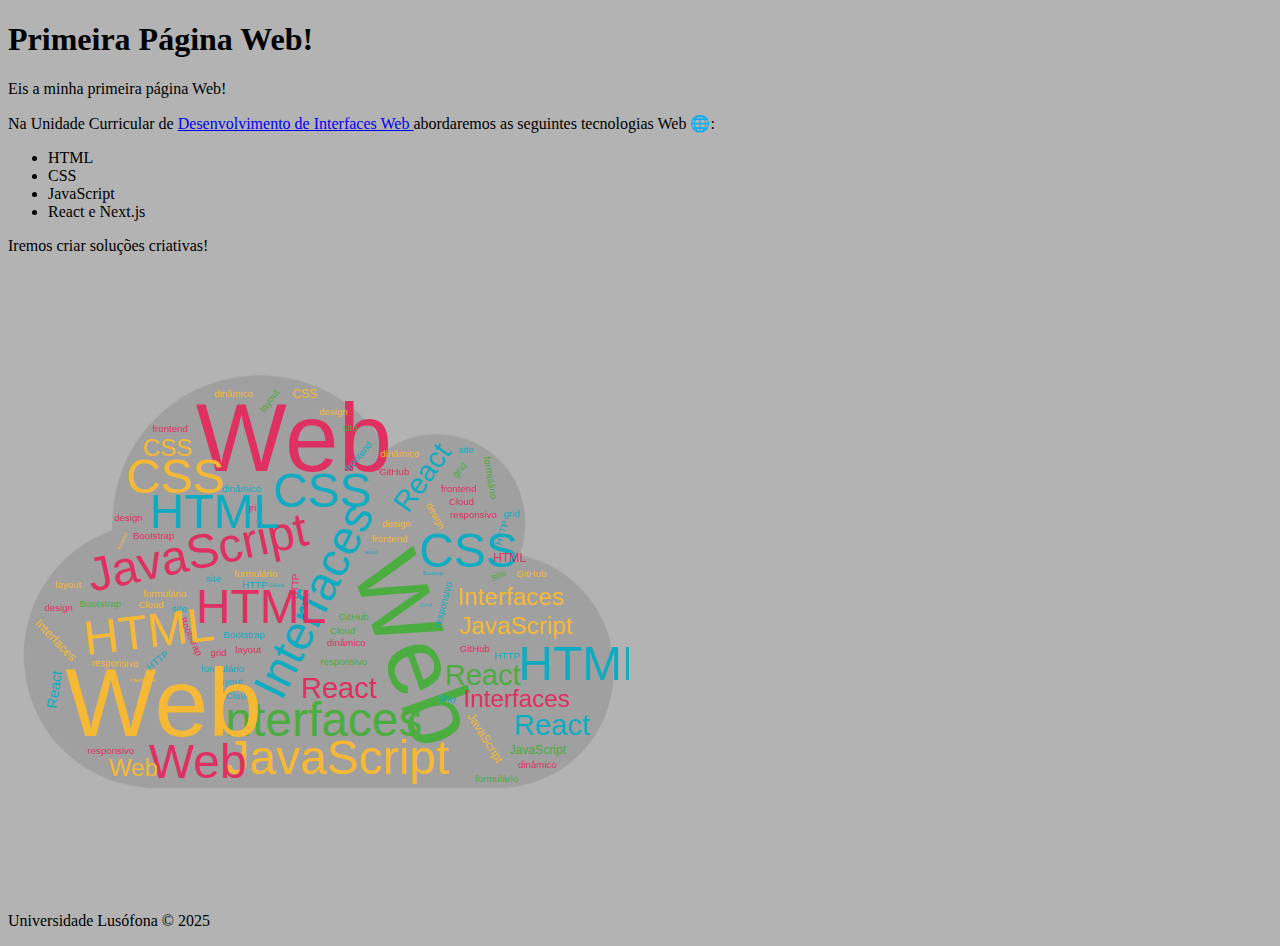
<file: index.html>
<!DOCTYPE html>
<html lang="pt">
<head>
    <meta charset="utf-8">
    <title>Primeira Página</title>
    <link rel="stylesheet" href="styles.css" />
</head>
<body>

<header>
    <h1>Primeira Página Web!</h1>
</header>

<main>
    <p>Eis a minha primeira página Web!</p>
    <p>
        Na Unidade Curricular de
        <a href="https://moodle.ensinolusofona.pt/course/view.php?id=11232">
            Desenvolvimento de Interfaces Web
        </a>
        abordaremos as seguintes tecnologias Web &#127760;:
    </p>

    <ul>
        <li>HTML</li>
        <li>CSS</li>
        <li>JavaScript</li>
        <li>React e Next.js</li>
    </ul>

    <p>Iremos criar soluções criativas!</p>
    <img src="images/diw.svg" alt="Desenvolvimento de Interfaces Web">
</main>

<footer>
    <p>Universidade Lusófona © 2025</p>
</footer>

</body>
</html>
</file>
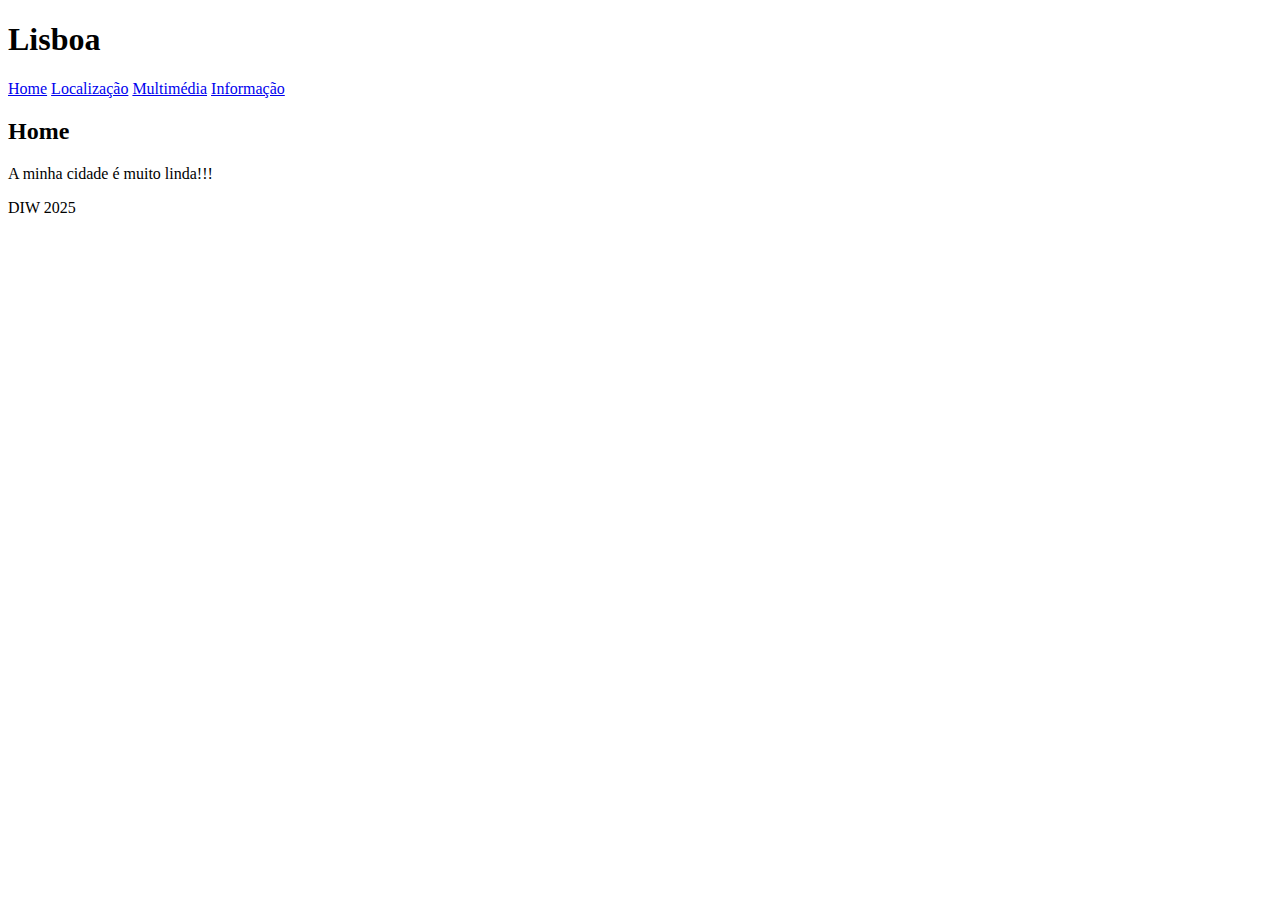
<file: cidade/index.html>
<!DOCTYPE html>
<html lang="pt">
    <head>
        <meta charset="UTF-8">
        <title>Cidade</title>
    </head>
    <body>
        <header>
            <h1>Lisboa</h1>
            <nav>
                <a href="index.html">Home</a>
                <a href="local.html">Localização</a>
                <a href="multimedia.html">Multimédia</a>
                <a href="info.html">Informação</a>
            </nav>
        </header>
        <main>
            <h2>Home</h2>
            <p>A minha cidade é muito linda!!!</p>
        </main>
        <footer>
            <p>DIW 2025</p>
        </footer>
    </body>
</html>
</file>
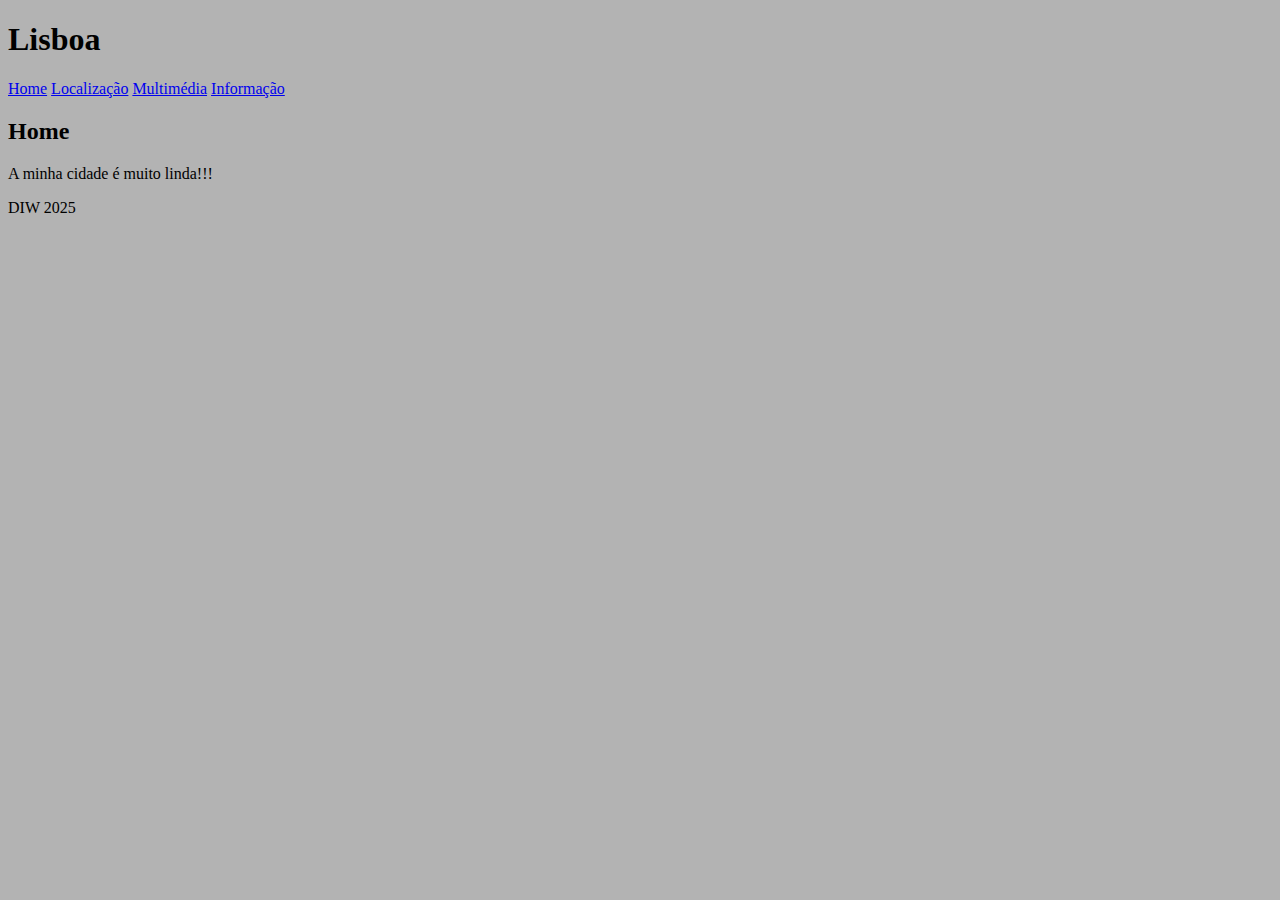
<file: Lab3/index.html>
<!DOCTYPE html>
<html lang="pt">
    <head>
        <meta charset="UTF-8">
        <title>Cidade</title>
        <link rel="stylesheet" href="../../styles.css">
    </head>
    <body>
        <header>
            <h1>Lisboa</h1>
            <nav>
                <a href="index.html">Home</a>
                <a href="local.html">Localização</a>
                <a href="multimedia.html">Multimédia</a>
                <a href="info.html">Informação</a>
            </nav>
        </header>
        <main>
            <h2>Home</h2>
            <p>A minha cidade é muito linda!!!</p>
        </main>
        <footer>
            <p>DIW 2025</p>
        </footer>
    </body>
</html>
</file>
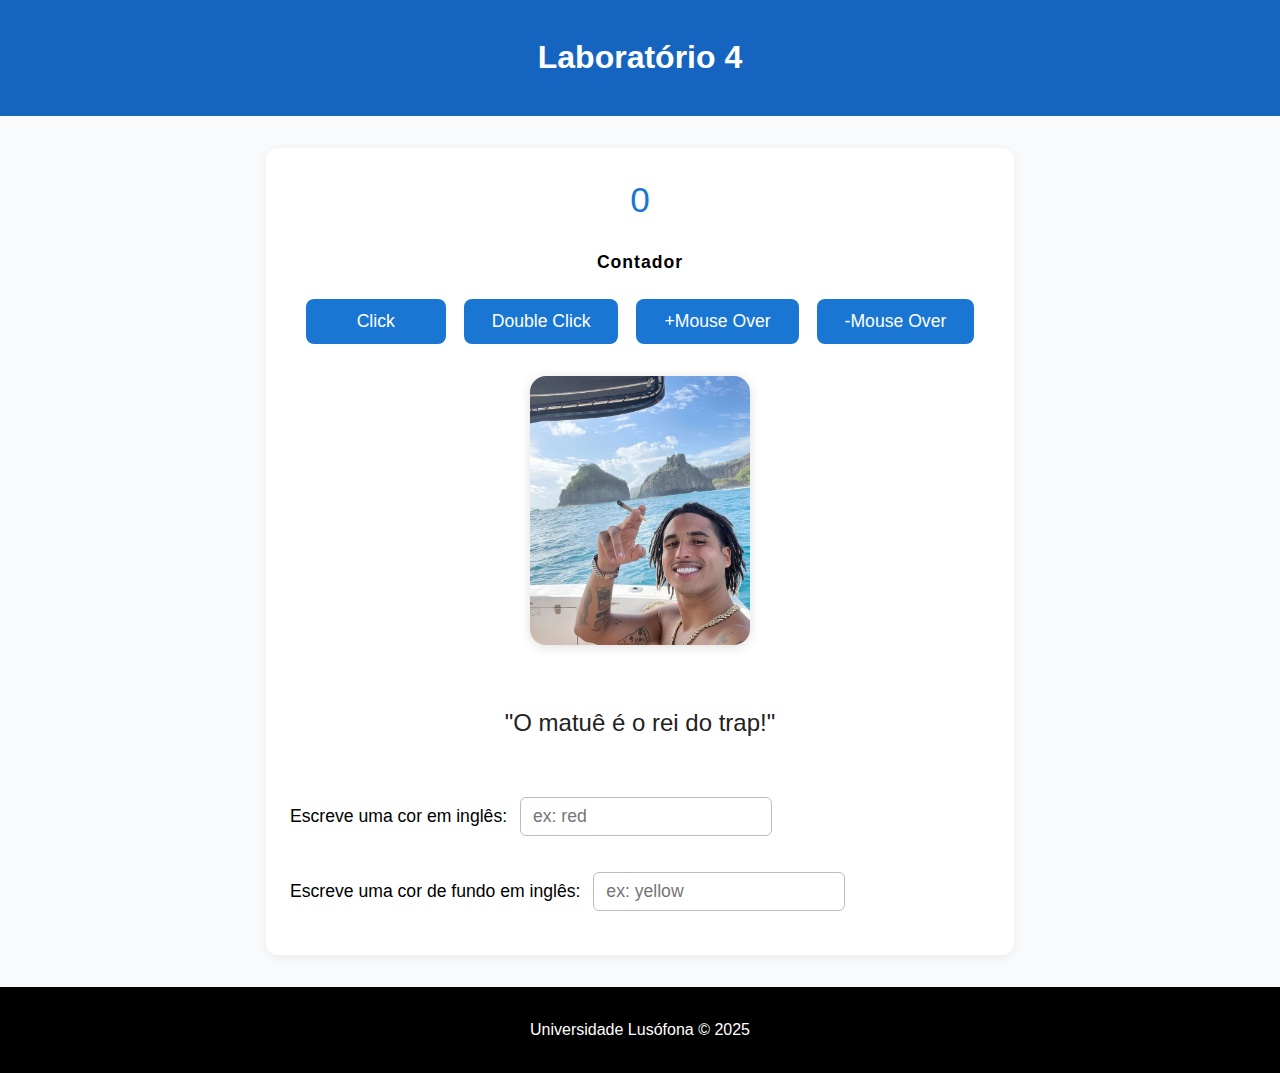
<file: Lab4/index.html>
<!DOCTYPE html>
<html lang="pt">
<head>
    <meta charset="UTF-8">
    <title>Lab4</title>
    <link rel="stylesheet" href="css/style.css">
</head>
<body>
    <header>
        <h1>Laboratório 4</h1>
    </header>
    <main>
        <span class="contador" id="contador">0</span>

        <section>
            <div class="btns">
                <div class="btn-label">Contador</div>
                <button onclick="incrementar()">Click</button>
                <button ondblclick="incrementar()">Double Click</button>
                <button onmouseover="incrementar()">+Mouse Over</button>
                <button onmouseover="decrementar()">-Mouse Over</button>
            </div>
        </section>

        <section class="mateus-img-area">
            <img src="images/mateus.jpeg" alt="Mateus"
                onmouseover="iniciarContagem()"
                onmouseout="pararContagem()"
            >
        </section>

        <section>
            <div class="matue-frase" id="matueFrase"
                onmouseover="mudarFrase(true)"
                onmouseout="mudarFrase(false)"
                onclick="trocarFrase()"
                style="background: none;"
            >
                "O matuê é o rei do trap!"
            </div>
        </section>

        <section>
            <div class="pergunta">
                Escreve uma cor em inglês:
                <input class="input-cor" id="inputCorTexto" type="text" placeholder="ex: red" oninput="mudarCorTexto()">
            </div>
        </section>

        <section>
            <div class="pergunta">
                Escreve uma cor de fundo em inglês:
                <input class="input-cor" id="inputCorFundo" type="text" placeholder="ex: yellow" oninput="mudarCorFundo()">
            </div>
        </section>
    </main>
    <footer>
        <p>Universidade Lusófona &copy; 2025</p>
    </footer>
    <script src="scripts/main.js"></script>
</body>
</html>
</file>
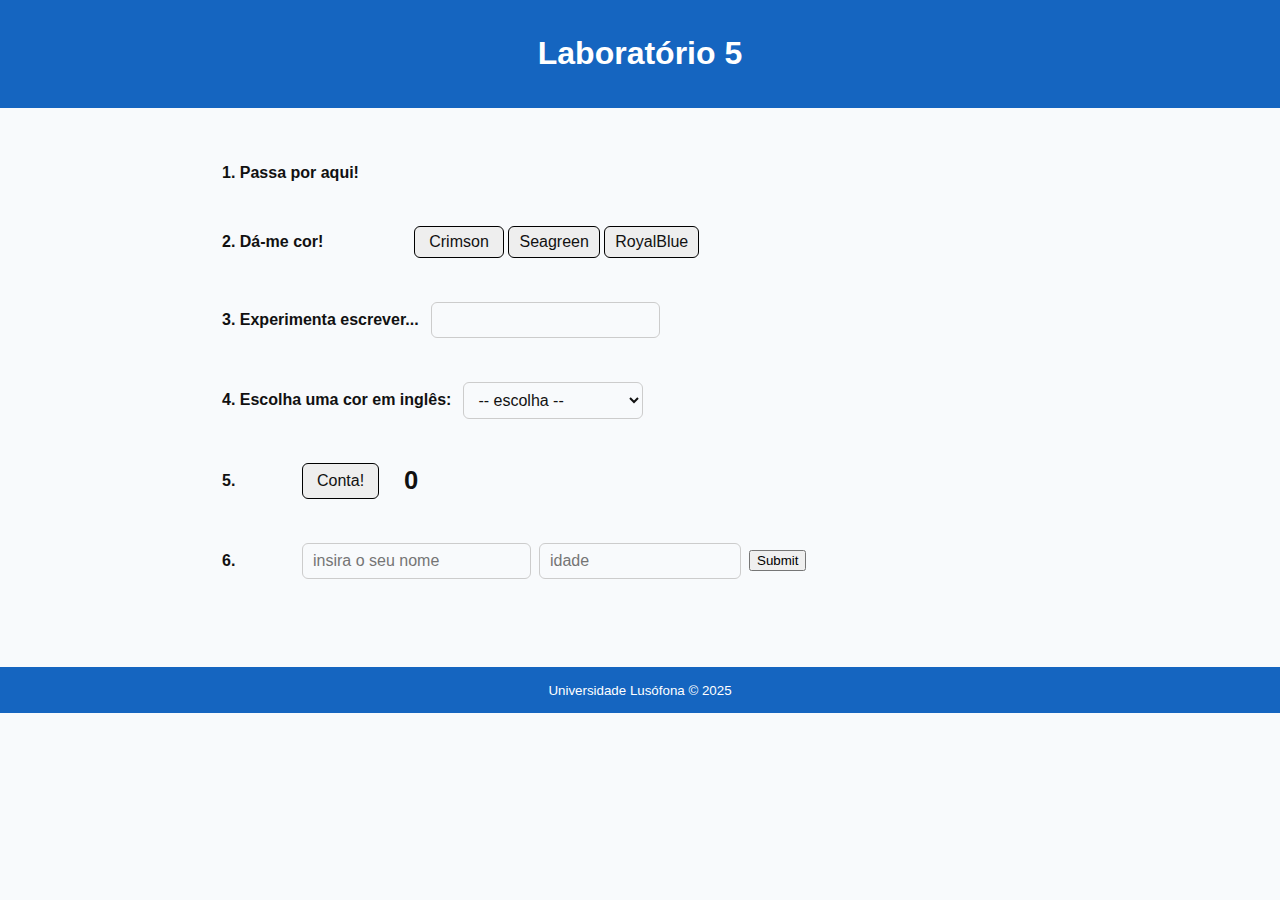
<file: Lab5/index.html>
<!DOCTYPE html>
<html lang="pt">
<head>
    <meta charset="utf-8">
    <title>Lab5</title>
    <meta name="viewport" content="width=device-width,initial-scale=1">
    <link rel="stylesheet" href="css/style.css">
</head>
<body>
    <header>
        <h1>Laboratório 5</h1>
    </header>

    <main>
        <section id="passa">
            <div class="row">
                <div id="passa-label" class="label"
                     onmouseover="handlePassaOver()"
                     onmouseout="handlePassaOut()">1. Passa por aqui!</div>
            </div>
        </section>

        <section id="pinta">
            <div class="row">
                <div id="pinta-label" class="label">2. Dá-me cor!</div>
                <div>
                    <button class="small" data-color="crimson">Crimson</button>
                    <button class="small" data-color="seagreen">Seagreen</button>
                    <button class="small" data-color="royalblue">RoyalBlue</button>
                </div>
            </div>
        </section>

        <section id="escreve">
            <div class="row">
                <div class="label">3. Experimenta escrever...</div>
                <input id="digit-input" type="text" oninput="handleDigitInput(event)">
            </div>
        </section>

        <section id="escolhe">
            <div class="row">
                <div class="label">4. Escolha uma cor em inglês:</div>
                <select id="color-select" onchange="aplicarCorFundo.call(this)">
                    <option value="">-- escolha --</option>
                    <option value="white">White</option>
                    <option value="lightyellow">LightYellow</option>
                    <option value="skyblue">SkyBlue</option>
                    <option value="lavender">Lavender</option>
                    <option value="lightgreen">LightGreen</option>
                </select>
            </div>
        </section>

        <section id="conta">
            <div class="row contador-wrap">
                <div class="label">5.</div>
                <button id="conta-btn">Conta!</button>
                <div class="counter-display" id="counter">0</div>
            </div>
        </section>

        <section id="evento6">
            <div class="row">
                <div class="label">6.</div>
                <form id="form6">
                    <input id="nome" type="text" placeholder="insira o seu nome" required>
                    <input id="idade" type="number" placeholder="idade" required min="0" style="width:100px">
                    <input type="submit" value="Submit">
                </form>
            </div>
            <p id="saudacao"></p>
        </section>
    </main>

    <footer>
        <small>Universidade Lusófona © 2025</small>
    </footer>
    <script src="scripts/main.js"></script>
</body>
</html>
</file>
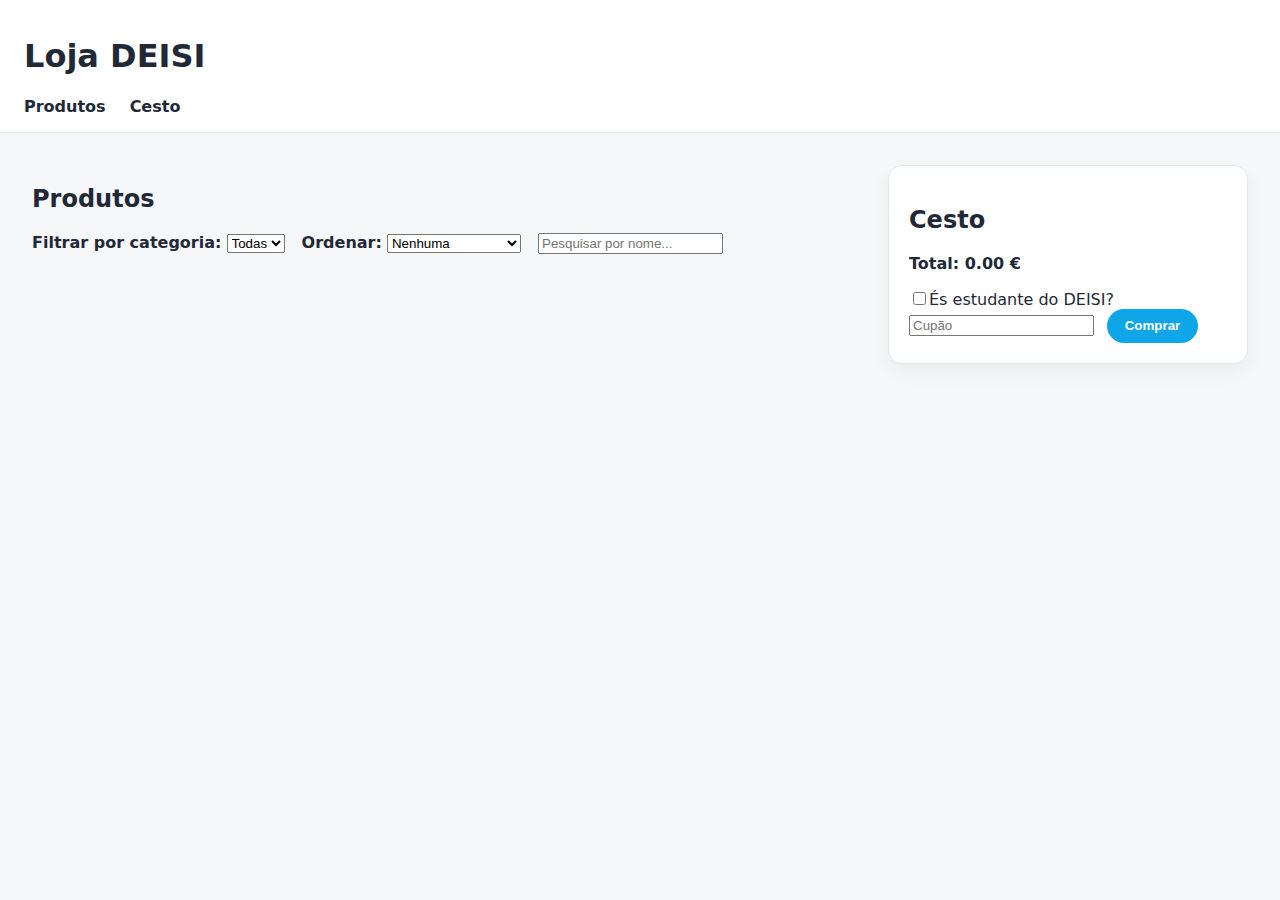
<file: Lab7/index.html>
<!DOCTYPE html>
<html lang="pt">
<head>
  <meta charset="utf-8">
  <title>Loja DEISI</title>
  <meta name="viewport" content="width=device-width,initial-scale=1">
  <link rel="stylesheet" href="css/style.css">
</head>
<body>
  <header>
    <h1>Loja DEISI</h1>
    <nav aria-label="Navegação principal">
      <ul>
        <li><a href="#produtos">Produtos</a></li>
        <li><a href="#cesto">Cesto</a></li>
      </ul>
    </nav>
  </header>

  <main>
    <!-- Produtos -->
    <section id="produtos" aria-labelledby="titulo-produtos">
      <h2 id="titulo-produtos">Produtos</h2>
      <!-- filtros / lista já existentes -->
      <label for="filtro-categoria" style="font-weight:700; display:inline-block; margin-bottom:8px;">
        Filtrar por categoria:
      </label>
      <select id="filtro-categoria" aria-label="Filtro de categoria">
        <option value="">Todas</option>
      </select>

      <label for="filtro-ordenacao" style="font-weight:700; display:inline-block; margin-left:12px;">
        Ordenar:
      </label>
      <select id="filtro-ordenacao" aria-label="Ordenar produtos">
        <option value="">Nenhuma</option>
        <option value="price-asc">Preço crescente</option>
        <option value="price-desc">Preço decrescente</option>
      </select>

      <input id="pesquisa-produtos" type="search" placeholder="Pesquisar por nome..." aria-label="Pesquisar produtos" style="margin-left:12px;">

      <ul id="lista-produtos" class="grade" aria-live="polite" aria-busy="false"></ul>
    </section>

    <!-- Cesto / Checkout -->
    <aside id="cesto" aria-labelledby="titulo-cesto">
      <h2 id="titulo-cesto">Cesto</h2>

      <div id="lista-cesto"></div>

      <p style="font-weight:700">Total: <span id="total-cesto">€0.00</span></p>

      <div id="checkout" style="margin-top:12px;">
        <label style="margin-right:12px;"><input type="checkbox" id="is-student">És estudante do DEISI?</label>
        <input id="coupon-code" type="text" placeholder="Cupão" style="margin-right:8px;">
        <button id="comprar-btn">Comprar</button>
        <p id="checkout-message" aria-live="polite" style="margin-top:8px;font-weight:600"></p>
      </div>
    </aside>
  </main>

  <footer>
    <h2 class="sr-only"></h2>
  </footer>

  <script src="scripts/main.js"></script>
</body>
</html>
</file>
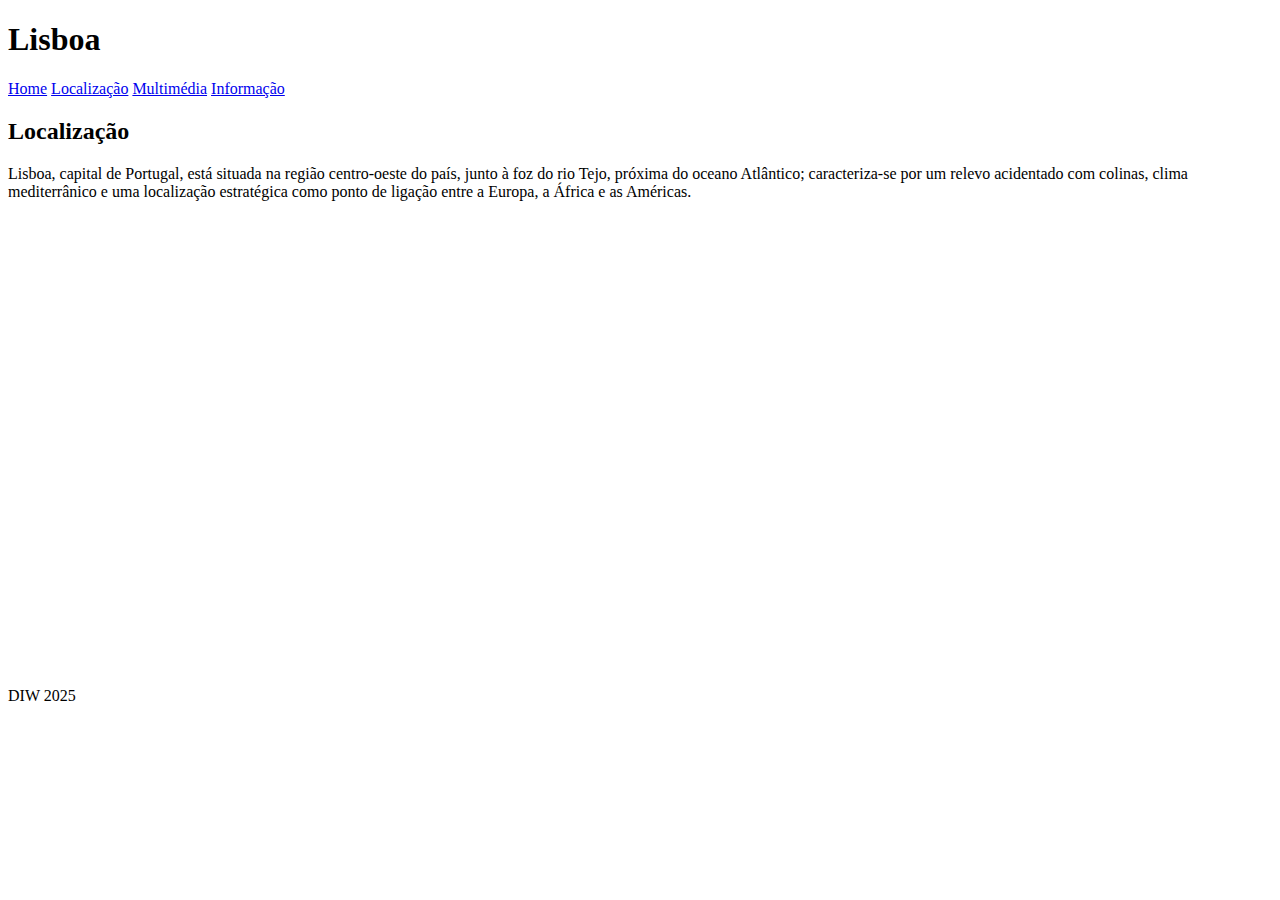
<file: Lab3/Lab3/index.html>
<!DOCTYPE html>
<html lang="pt">
    <head>
        <meta charset="UTF-8">
        <title>Cidade</title>
    </head>
    <body>
        <header>
            <h1>Lisboa</h1>
            <nav>
                <a href="index.html">Home</a>
                <a href="local.html">Localização</a>
                <a href="multimedia.html">Multimédia</a>
                <a href="info.html">Informação</a>
            </nav>
        </header>
        <main>
            <h2>Localização</h2>
            <p>Lisboa, capital de Portugal, está situada na região centro-oeste do país, junto à foz do rio Tejo, próxima do oceano Atlântico; caracteriza-se por um relevo acidentado com colinas, clima mediterrânico e uma localização estratégica como ponto de ligação entre a Europa, a África e as Américas.</p>
            <iframe src="https://www.google.com/maps/embed?pb=!1m14!1m12!1m3!1d167536.33118170773!2d-9.292655582393673!3d38.81491883085995!2m3!1f0!2f0!3f0!3m2!1i1024!2i768!4f13.1!5e0!3m2!1spt-PT!2spt!4v1758184464905!5m2!1spt-PT!2spt" width="600" height="450" style="border:0;" allowfullscreen="" loading="lazy" referrerpolicy="no-referrer-when-downgrade"></iframe>
        </main>
        <footer>
            <p>DIW 2025</p>
        </footer>
    </body>
</html>
</file>
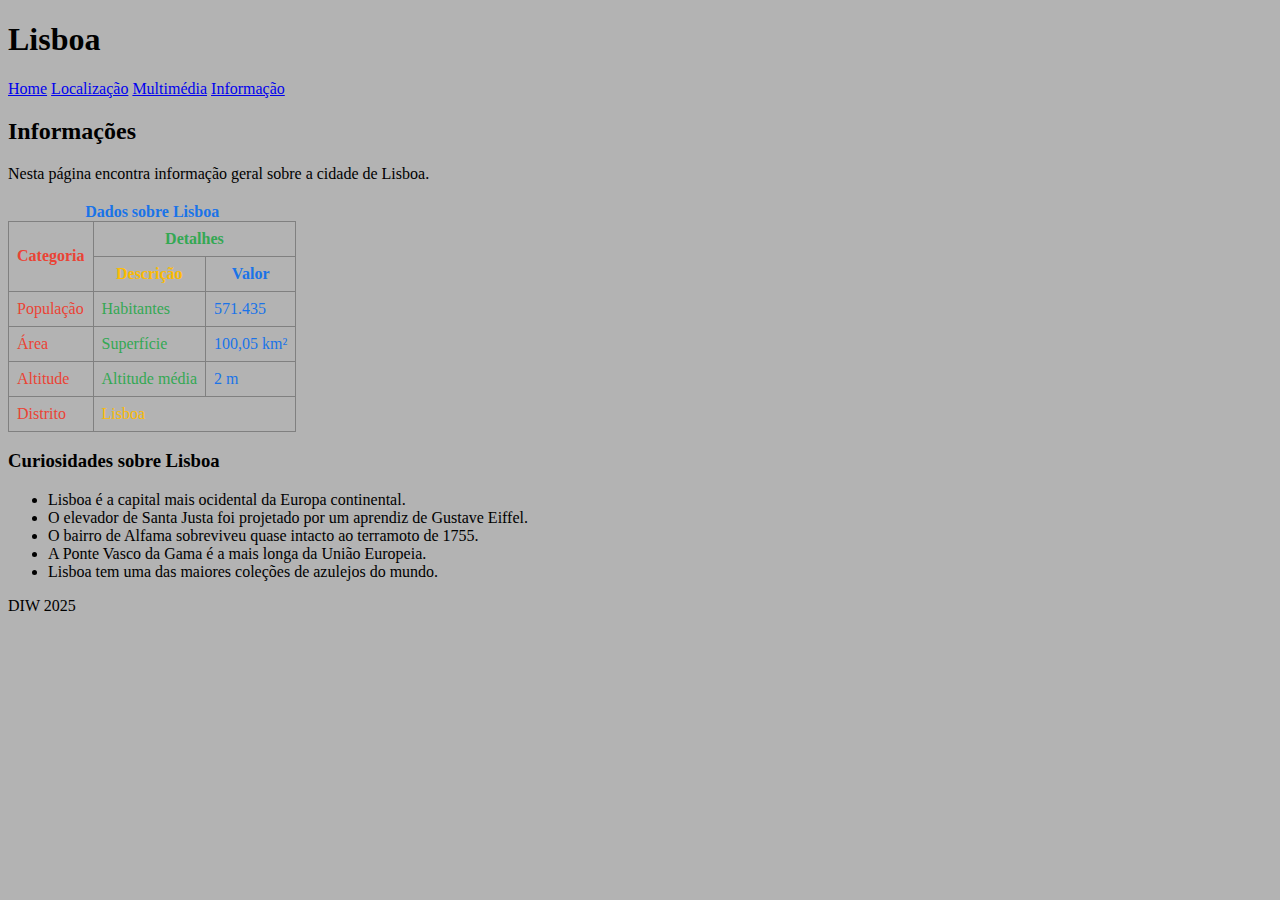
<file: Lab2/info.html>
<!DOCTYPE html>
<html lang="pt">
    <head>
        <meta charset="UTF-8">
        <title>Cidade</title>
        <link rel="stylesheet" href="../../styles.css">
    </head>
    <body>
        <header>
            <h1>Lisboa</h1>
            <nav>
                <a href="index.html">Home</a>
                <a href="local.html">Localização</a>
                <a href="multimedia.html">Multimédia</a>
                <a href="info.html">Informação</a>
            </nav>
        </header>
        <main>
            <h2>Informações</h2>
            <p>Nesta página encontra informação geral sobre a cidade de Lisboa.</p>
            <table border="1" cellpadding="8" style="border-collapse: collapse; margin-top: 20px;">
                <caption style="color: #1a73e8;"><strong>Dados sobre Lisboa</strong></caption>
                <tr>
                    <th rowspan="2" style="color: #ea4335;">Categoria</th>
                    <th colspan="2" style="color: #34a853;">Detalhes</th>
                </tr>
                <tr>
                    <th style="color: #fbbc05;">Descrição</th>
                    <th style="color: #1a73e8;">Valor</th>
                </tr>
                <tr>
                    <td style="color: #ea4335;">População</td>
                    <td style="color: #34a853;">Habitantes</td>
                    <td style="color: #1a73e8;">571.435</td>
                </tr>
                <tr>
                    <td style="color: #ea4335;">Área</td>
                    <td style="color: #34a853;">Superfície</td>
                    <td style="color: #1a73e8;">100,05 km²</td>
                </tr>
                <tr>
                    <td style="color: #ea4335;">Altitude</td>
                    <td style="color: #34a853;">Altitude média</td>
                    <td style="color: #1a73e8;">2 m</td>
                </tr>
                <tr>
                    <td style="color: #ea4335;">Distrito</td>
                    <td colspan="2" style="color: #fbbc05;">Lisboa</td>
                </tr>
            </table>
            <h3>Curiosidades sobre Lisboa</h3>
            <ul>
                <li>Lisboa é a capital mais ocidental da Europa continental.</li>
                <li>O elevador de Santa Justa foi projetado por um aprendiz de Gustave Eiffel.</li>
                <li>O bairro de Alfama sobreviveu quase intacto ao terramoto de 1755.</li>
                <li>A Ponte Vasco da Gama é a mais longa da União Europeia.</li>
                <li>Lisboa tem uma das maiores coleções de azulejos do mundo.</li>
            </ul>
        </main>
        <footer>
            <p>DIW 2025</p>
        </footer>
    </body>
</html>
</file>
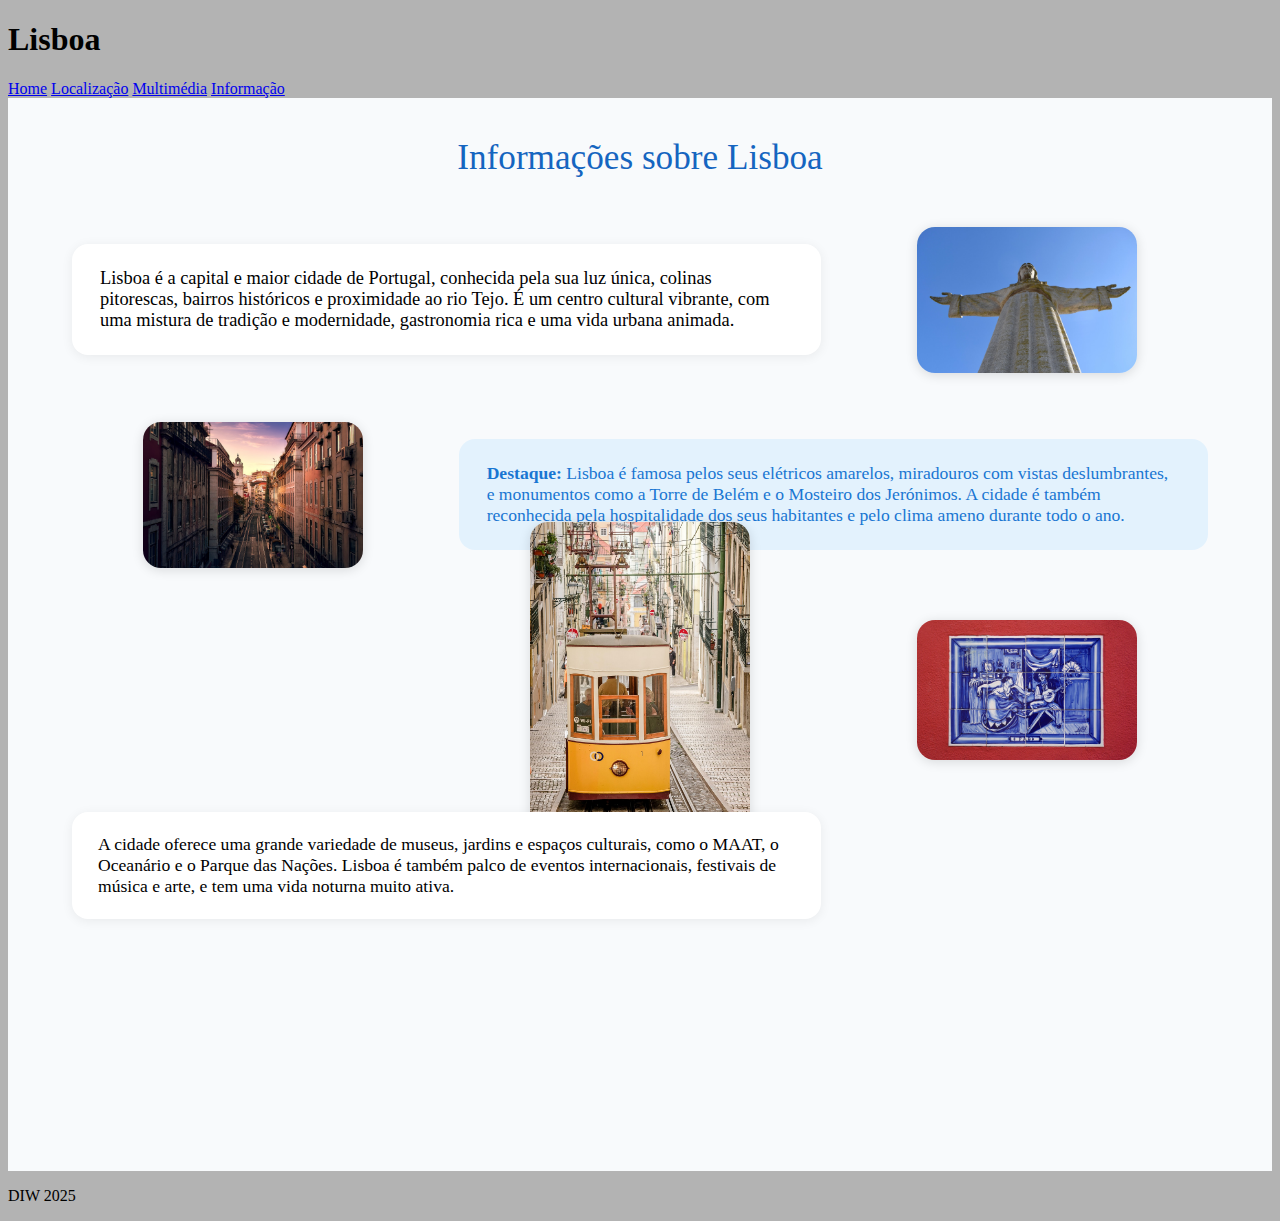
<file: Lab3/info.html>
<!DOCTYPE html>
<html lang="pt">
<head>
    <meta charset="UTF-8">
    <title>Informação</title>
    <link rel="stylesheet" href="../../styles.css">
    <style>
        .info-grid {
            display: grid;
            grid-template-columns: 1fr 1fr 1fr;
            grid-template-rows: auto 180px auto 180px auto 180px;
            gap: 32px 24px;
            padding: 40px 5vw;
            background: #f8fafc;
        }
        .info-title {
            grid-column: 1 / 4;
            grid-row: 1;
            font-size: 2.2rem;
            color: #1565c0;
            text-align: center;
            margin-bottom: 0;
        }
        .info-text {
            grid-column: 1 / 3;
            grid-row: 2;
            font-size: 1.15rem;
            background: #fff;
            border-radius: 16px;
            padding: 24px 28px;
            box-shadow: 0 2px 12px #0001;
            align-self: center;
        }
        .info-img1 {
            grid-column: 3;
            grid-row: 2;
            align-self: center;
            justify-self: center;
            width: 100%;
            max-width: 220px;
            border-radius: 18px;
            box-shadow: 0 2px 12px #0002;
        }
        .info-img2 {
            grid-column: 1;
            grid-row: 3;
            width: 100%;
            max-width: 220px;
            border-radius: 18px;
            box-shadow: 0 2px 12px #0002;
            justify-self: center;
            align-self: center;
        }
        .info-highlight {
            grid-column: 2 / 4;
            grid-row: 3;
            background: #e3f2fd;
            border-radius: 16px;
            padding: 24px 28px;
            font-size: 1.1rem;
            color: #1976d2;
            align-self: center;
        }
        .info-img3 {
            grid-column: 2;
            grid-row: 4;
            width: 100%;
            max-width: 220px;
            border-radius: 18px;
            box-shadow: 0 2px 12px #0002;
            justify-self: center;
            align-self: center;
        }
        .info-img4 {
            grid-column: 3;
            grid-row: 4;
            width: 100%;
            max-width: 220px;
            border-radius: 18px;
            box-shadow: 0 2px 12px #0002;
            justify-self: center;
            align-self: center;
        }
        .info-text2 {
            grid-column: 1 / 3;
            grid-row: 5;
            font-size: 1.1rem;
            background: #fff;
            border-radius: 16px;
            padding: 22px 26px;
            box-shadow: 0 2px 12px #0001;
            align-self: center;
        }
        .info-img5 {
            grid-column: 1;
            grid-row: 6;
            width: 100%;
            max-width: 220px;
            border-radius: 18px;
            box-shadow: 0 2px 12px #0002;
            justify-self: center;
            align-self: center;
        }
        .info-img6 {
            grid-column: 2;
            grid-row: 6;
            width: 100%;
            max-width: 220px;
            border-radius: 18px;
            box-shadow: 0 2px 12px #0002;
            justify-self: center;
            align-self: center;
        }
        .info-empty1 {
            grid-column: 3;
            grid-row: 6;
        }
        @media (max-width: 900px) {
            .info-grid {
                grid-template-columns: 1fr 1fr;
                grid-template-rows: auto auto auto auto auto auto auto auto;
                gap: 20px 12px;
            }
            .info-title { grid-column: 1 / 3; }
            .info-text { grid-column: 1 / 3; grid-row: 2; }
            .info-img1 { grid-column: 1; grid-row: 3; }
            .info-img2 { grid-column: 2; grid-row: 3; }
            .info-highlight { grid-column: 1 / 3; grid-row: 4; }
            .info-img3 { grid-column: 1; grid-row: 5; }
            .info-img4 { grid-column: 2; grid-row: 5; }
            .info-text2 { grid-column: 1 / 3; grid-row: 6; }
            .info-img5 { grid-column: 1; grid-row: 7; }
            .info-img6 { grid-column: 2; grid-row: 7; }
            .info-empty1 { display: none; }
        }
        @media (max-width: 600px) {
            .info-grid {
                grid-template-columns: 1fr;
                grid-template-rows: repeat(12, auto);
                padding: 18px 2vw;
            }
            .info-title, .info-text, .info-highlight, .info-img1, .info-img2, .info-img3, .info-img4, .info-text2, .info-img5, .info-img6 {
                grid-column: 1;
            }
            .info-img1, .info-img2, .info-img3, .info-img4, .info-img5, .info-img6 {
                max-width: 98vw;
            }
        }
    </style>
</head>
<body>
    <header>
        <h1>Lisboa</h1>
        <nav>
            <a href="index.html">Home</a>
            <a href="local.html">Localização</a>
            <a href="multimedia.html">Multimédia</a>
            <a href="info.html" class="active">Informação</a>
        </nav>
    </header>
    <main>
        <div class="info-grid">
            <div class="info-title">Informações sobre Lisboa</div>
            <div class="info-text">
                Lisboa é a capital e maior cidade de Portugal, conhecida pela sua luz única, colinas pitorescas, bairros históricos e proximidade ao rio Tejo. É um centro cultural vibrante, com uma mistura de tradição e modernidade, gastronomia rica e uma vida urbana animada.
            </div>
            <img src="images/pixabay1.jpg" alt="Vista de Lisboa" class="info-img1">
            <img src="images/pixabay2.jpg" alt="Arquitetura de Lisboa" class="info-img2">
            <div class="info-highlight">
                <strong>Destaque:</strong> Lisboa é famosa pelos seus elétricos amarelos, miradouros com vistas deslumbrantes, e monumentos como a Torre de Belém e o Mosteiro dos Jerónimos. A cidade é também reconhecida pela hospitalidade dos seus habitantes e pelo clima ameno durante todo o ano.
            </div>
            <img src="images/pixabay3.jpg" alt="Rio Tejo em Lisboa" class="info-img3">
            <img src="images/pixabay4.jpg" alt="Praça em Lisboa" class="info-img4">
            <div class="info-text2">
                A cidade oferece uma grande variedade de museus, jardins e espaços culturais, como o MAAT, o Oceanário e o Parque das Nações. Lisboa é também palco de eventos internacionais, festivais de música e arte, e tem uma vida noturna muito ativa.
            </div>
        </div>
    </main>
    <footer>
        <p>DIW 2025</p>
    </footer>
</body>
</html>
</file>
<file: styles.css>
body {
    background-color: #b3b3b3;
}
</file>
<file: Lab4/css/style.css>
body {
    font-family: Arial, sans-serif;
    background: #f8fafc;
    margin: 0;
    padding: 0;
    transition: background 0.3s;
}
header {
    background: #1565c0;
    color: #fff;
    padding: 18px 0;
    text-align: center;
}
footer {
    background: #000;
    color: #fff;
    padding: 18px 0;
    text-align: center;
}
main {
    max-width: 700px;
    margin: 32px auto;
    background: #fff;
    border-radius: 12px;
    box-shadow: 0 2px 12px #0001;
    padding: 32px 24px;
}
.btns {
    display: flex;
    gap: 18px;
    align-items: center;
    margin-bottom: 32px;
    flex-wrap: wrap;
    justify-content: center;
}
.btn-label {
    width: 100%;
    text-align: center;
    font-size: 1.1rem;
    font-weight: bold;
    letter-spacing: 1px;
    margin-bottom: 8px;
}
button {
    padding: 12px 28px;
    font-size: 1.1rem;
    border: none;
    border-radius: 8px;
    background: #1976d2;
    color: #fff;
    cursor: pointer;
    transition: background 0.2s;
    min-width: 140px;
}
button:hover {
    background: #0d47a1;
}
.contador {
    font-size: 2.2rem;
    color: #1976d2;
    min-width: 40px;
    text-align: center;
    display: block;
    margin: 0 auto 32px auto;
}
.matue-frase {
    margin: 40px auto 0 auto;
    max-width: 500px;
    font-size: 1.5rem;
    color: #222;
    background: none;
    border-radius: 12px;
    padding: 24px 18px;
    text-align: center;
    transition: background 0.3s, color 0.3s;
    cursor: pointer;
}
.pergunta {
    margin: 36px 0 12px 0;
    font-size: 1.1rem;
}
.input-cor {
    padding: 8px 12px;
    font-size: 1.1rem;
    border-radius: 6px;
    border: 1px solid #bbb;
    margin-left: 8px;
    margin-right: 8px;
}
.mateus-img-area {
    display: flex;
    justify-content: center;
    margin: 32px 0 0 0;
}
.mateus-img-area img {
    width: 220px;
    border-radius: 16px;
    box-shadow: 0 2px 12px #0002;
    transition: filter 0.3s, transform 0.3s;
}
</file>
<file: Lab5/css/style.css>
:root{--gap:16px;--accent:#1565c0}
body{
    font-family: Arial, sans-serif;
    margin:0;
    padding:0;
    background:#f8fafc;
    color:#111;
}
header, footer{
    background:var(--accent);
    color:#fff;
    text-align:center;
    padding:14px 12px;
}
main{
    max-width:900px;
    margin:24px auto;
    padding:18px;
    box-sizing:border-box;
}
section{
    background:transparent;
    border-radius:8px;
    padding:14px;
    margin-bottom:var(--gap);
    box-shadow:none;
}
.row {
    display:flex;
    align-items:center;
    gap:12px;
    flex-wrap:wrap;
}
.row .label {
    min-width:180px;
    font-weight:700;
}
button{
    padding:8px 14px;
    border-radius:6px;
    background:#eee;
    color:inherit;
    border:1px solid #000;
    cursor:pointer;
    font-size:1rem;
}
button.small{
    padding:6px 10px;
    min-width:90px;
}
input[type="text"], input[type="number"], select{
    padding:8px 10px;
    border-radius:6px;
    border:1px solid #ccc;
    font-size:1rem;
    min-width:180px;
    background:transparent;
    color:inherit;
}
.contador-wrap{
    display:flex;
    align-items:center;
    justify-content:flex-start;
    gap:8px;
}
.counter-display{
    font-size:1.6rem;
    font-weight:700;
    color:inherit;
    min-width:48px;
    text-align:center;
}
#conta .label {
    min-width:72px;
}
#evento6 .row {
    gap:8px; 
}
#evento6 .label {
    min-width:72px; 
}
#evento6 form {
    display:flex; gap:8px;
    align-items:center;
    flex-wrap:wrap;
}
#saudacao {
    margin-top:8px;
    font-weight:600;
}
</file>
<file: Lab7/css/style.css>
/* ================= RESET & BASE ================= */
* {
  box-sizing: border-box;
}

:root {
  --bg: #f6f7f9;
  --card: #ffffff;
  --text: #1f2937;
  --muted: #6b7280;
  --border: #e5e7eb;
  --primary: #0ea5e9;
  --primary-soft: #e0f2fe;
  --radius: 14px;
}

body {
  margin: 0;
  font-family: system-ui, -apple-system, BlinkMacSystemFont, sans-serif;
  background-color: var(--bg);
  color: var(--text);
}

/* ================= HEADER ================= */
header {
  background: var(--card);
  border-bottom: 1px solid var(--border);
  padding: 1rem 1.5rem;
}

header nav ul {
  list-style: none;
  display: flex;
  gap: 1.5rem;
  padding: 0;
  margin: 0;
}

header nav a {
  text-decoration: none;
  color: var(--text);
  font-weight: 600;
  position: relative;
}

header nav a::after {
  content: "";
  position: absolute;
  left: 0;
  bottom: -4px;
  width: 0;
  height: 2px;
  background: var(--primary);
  transition: width 0.3s ease;
}

header nav a:hover::after {
  width: 100%;
}

/* ================= LAYOUT ================= */
main {
  display: flex;
  gap: 2rem;
  padding: 2rem;
  align-items: flex-start;
}

section {
  flex: 1;
}

/* ================= PRODUTOS ================= */
#lista-produtos {
  list-style: none;
  padding: 0;
  margin: 0;

  display: grid;
  grid-template-columns: repeat(auto-fill, minmax(230px, 1fr));
  gap: 1.5rem;
}

#lista-produtos article {
  background: var(--card);
  border-radius: var(--radius);
  padding: 1rem;

  display: flex;
  flex-direction: column;
  gap: 0.75rem;

  min-height: 380px;
  border: 1px solid var(--border);
  transition: transform 0.2s ease, box-shadow 0.2s ease;
}

#lista-produtos article:hover {
  transform: translateY(-4px);
  box-shadow: 0 12px 25px rgba(0, 0, 0, 0.08);
}

#lista-produtos h3 {
  text-align: center;
  font-size: 1.1rem;
  margin: 0.25rem 0;
}

#lista-produtos img {
  border-radius: 12px;
  object-fit: cover;
  aspect-ratio: 4 / 3;
}

#lista-produtos p {
  text-align: center;
  margin: 0.25rem 0;
  color: var(--muted);
}

#lista-produtos p:first-of-type {
  flex-grow: 1;
}

/* ================= BOTÕES ================= */
button {
  border: none;
  border-radius: 999px;
  padding: 0.6rem 1.1rem;
  font-weight: 600;
  cursor: pointer;
  background: var(--primary);
  color: white;
  transition: background 0.2s ease, transform 0.15s ease;
}

button:hover {
  background: #0284c7;
  transform: translateY(-1px);
}

/* ================= CESTO ================= */
#cesto {
  background: var(--card);
  border-radius: var(--radius);
  padding: 1.25rem;
  border: 1px solid var(--border);
  max-width: 360px;
  width: 100%;
  box-shadow: 0 8px 20px rgba(0, 0, 0, 0.05);
}

#lista-cesto {
  margin-top: 1rem;
}

#lista-cesto ul {
  list-style: none;
  padding: 0;
  display: grid;
  gap: 0.75rem;
}

#lista-cesto article {
  display: grid;
  grid-template-columns: 1fr auto;
  gap: 0.5rem;
  padding: 0.6rem;
  border-radius: 10px;
  background: var(--bg);
}

#lista-cesto img {
  width: 60px;
  border-radius: 8px;
  justify-self: end;
}

#total-cesto {
  font-weight: 700;
  margin-top: 1rem;
  text-align: right;
}

/* ================= CHECKOUT MESSAGE ================= */
#checkout-message {
  display: none;
  margin-top: 1rem;
  padding: 0.75rem;
  background: var(--primary-soft);
  border-radius: 10px;
  font-size: 0.9rem;
}

/* ================= RESPONSIVO ================= */
@media (max-width: 900px) {
  main {
    flex-direction: column;
    padding: 1rem;
  }

  #cesto {
    max-width: 100%;
  }

  header nav ul {
    flex-direction: column;
    gap: 0.75rem;
  }
}
</file>
